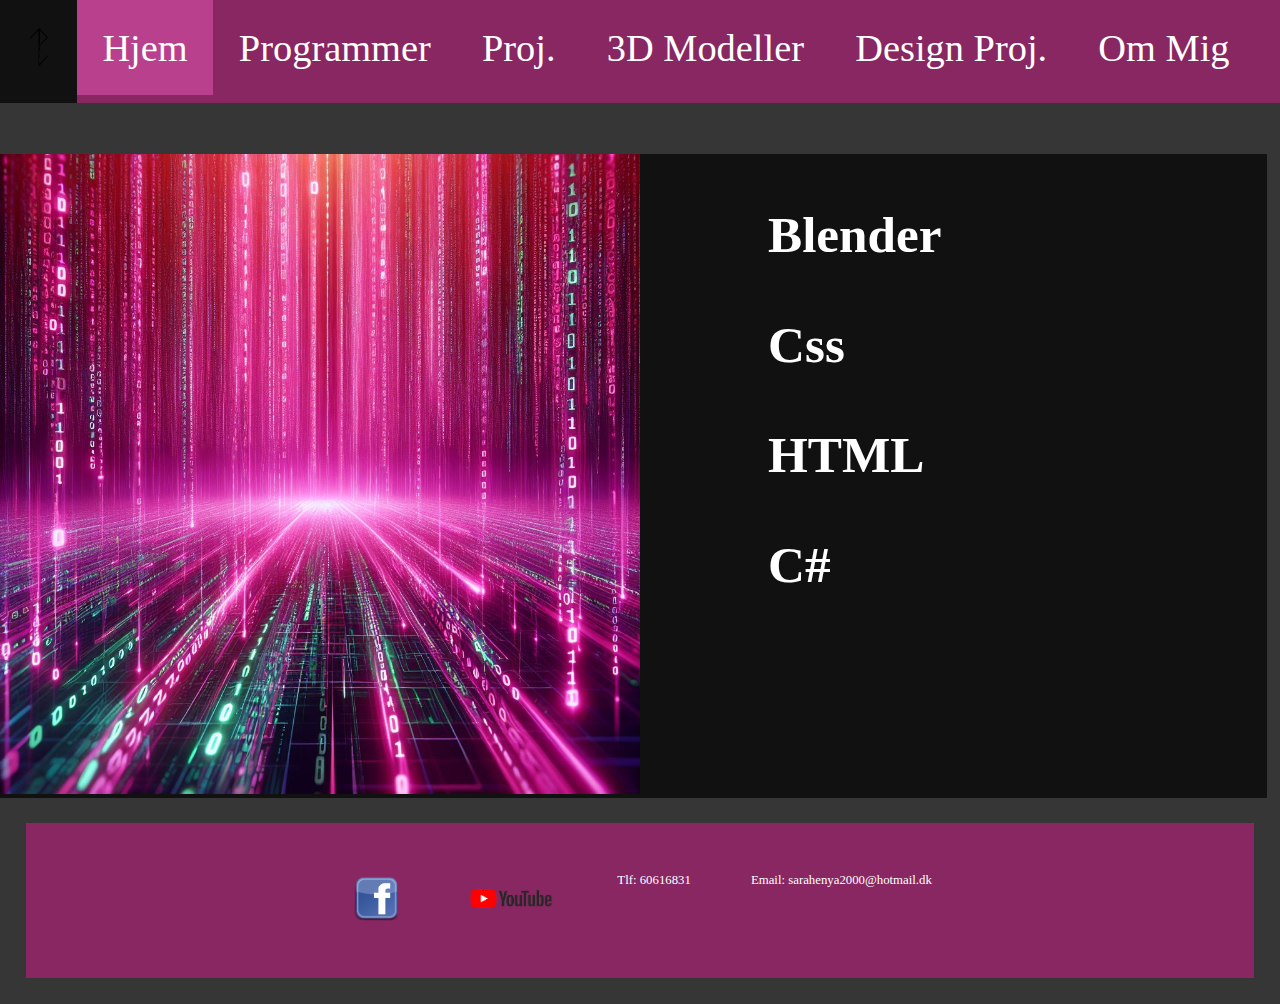
<file: index.html>
<!DOCTYPE html>
<html lang="da">
<head>
    <meta charset="UTF-8">
    <meta name="robots" content="noindex,nofollow">
    <meta name="viewport" content="width=device-width, initial-scale=1.0">
    <title>Hjem</title>
    <link rel="stylesheet" href="style.css">
    <!-- Hotjar Tracking Code for https://www.zenia-productions.dk/ -->
    <script>
        (function(h,o,t,j,a,r){
            h.hj=h.hj||function(){(h.hj.q=h.hj.q||[]).push(arguments)};
            h._hjSettings={hjid:3878439,hjsv:6};
            a=o.getElementsByTagName('head')[0];
            r=o.createElement('script');r.async=1;
            r.src=t+h._hjSettings.hjid+j+h._hjSettings.hjsv;
            a.appendChild(r);
        })(window,document,'https://static.hotjar.com/c/hotjar-','.js?sv=');
    </script>
</head>
<body>

<!-- Navigations bar -->
<!-- active viser den side du er på -->
<!-- hidden bruges til at skjule menu på tlf -->
<nav>
    <ul>
        <li><a href="index.html"> <img src="images/logoSORT3.png" alt="logo"></a></li>
        <li><a class="active" href="index.html">Hjem</a> </li>
        <li><a href="programs.html">Programmer</a> </li>
        <li><a href="projects.html">Proj.</a> </li>
        <li><a href="3Dmodels.html">3D Modeller</a> </li>
        <li><a href="Designs.html">Design Proj.</a> </li>
        <li><a href="about.html">Om Mig</a> </li>
    </ul>
</nav>


<div class="frontpage">
    <div><img src="images/binary2.jpg" alt="binary in pink, matrix style"></div>
    <div><h3>Blender</h3><h3>Css</h3><h3>HTML</h3><h3>C#</h3></div>
</div>



<footer>
    <div class="footerClass">
        <div><a href="index.html"> <img src="images/facebookLogo.png" alt="facebook"></a>  </div>
        <div><a href="index.html"> <img src="images/youtubeLogo.webp" alt="youtube"></a></div>
        <div>Tlf: 60616831</div>
        <div>Email: sarahenya2000@hotmail.dk</div>
    </div>
</footer>
</body>


</html>
</file>
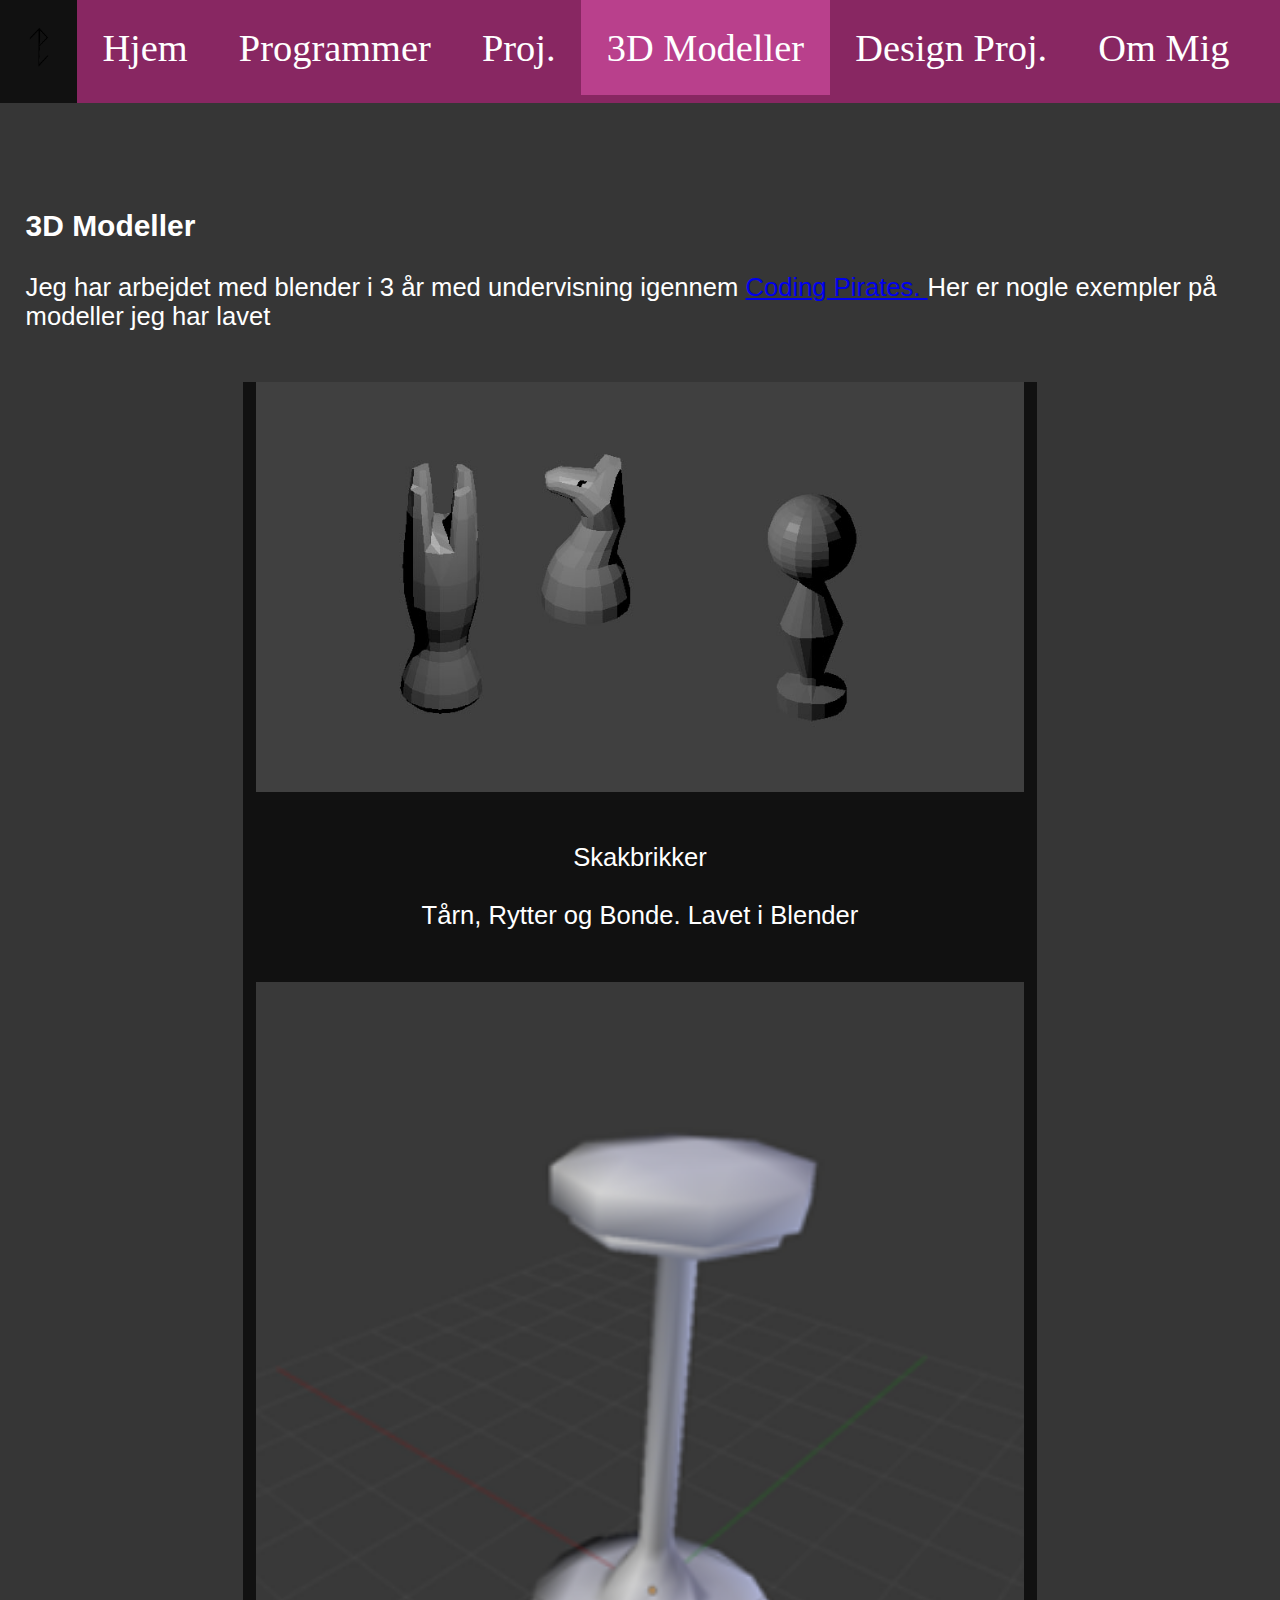
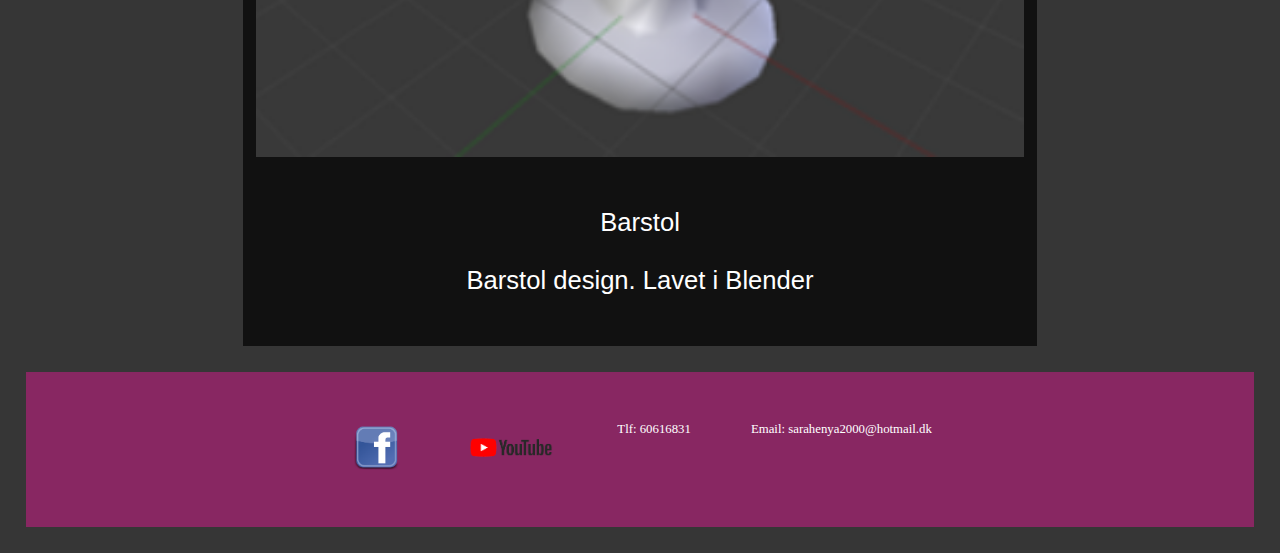
<file: 3Dmodels.html>
<!DOCTYPE html>
<html lang="en">
<head>
    <meta charset="UTF-8">
    <title>3D Modeller</title>    <meta name="robots" content="noindex,nofollow">
    <meta name="viewport" content="width=device-width, initial-scale=1.0">
    <link rel="stylesheet" href="style.css">
    <!-- Hotjar Tracking Code for https://www.zenia-productions.dk/ -->
    <script>
        (function(h,o,t,j,a,r){
            h.hj=h.hj||function(){(h.hj.q=h.hj.q||[]).push(arguments)};
            h._hjSettings={hjid:3878439,hjsv:6};
            a=o.getElementsByTagName('head')[0];
            r=o.createElement('script');r.async=1;
            r.src=t+h._hjSettings.hjid+j+h._hjSettings.hjsv;
            a.appendChild(r);
        })(window,document,'https://static.hotjar.com/c/hotjar-','.js?sv=');
    </script>
</head>
<body>
<!-- Navigations bar -->
<!-- active viser den side du er på -->
<!-- hidden bruges til at skjule menu på tlf -->
<nav>
    <ul>
        <li><a href="index.html"> <img src="images/logoSORT3.png" alt="logo"></a></li>
        <li><a href="index.html">Hjem</a> </li>
        <li><a href="programs.html">Programmer</a> </li>
        <li><a href="projects.html">Proj.</a> </li>
        <li><a class="active" href="3Dmodels.html">3D Modeller</a> </li>
        <li><a href="Designs.html">Design Proj.</a> </li>
        <li><a href="about.html">Om Mig</a> </li>
    </ul>
</nav>

<div class="text">
    <h3>3D Modeller</h3>
<p>Jeg har arbejdet med blender i 3 år med undervisning igennem <a href="https://codingpirates.dk"> Coding Pirates. </a> Her er nogle exempler på modeller jeg har lavet </p>
</div>

<div class="model">
    <img src="images/skakbrikker.sarah.jpg" alt="3d model af 3 skakbrikker">
    <div class="text">
        <p>Skakbrikker <br> <br>
        Tårn, Rytter og Bonde. Lavet i Blender
        </p>
    </div>
</div>

<div class="model">
    <img src="images/3dStol.png" alt="3d model af barstol">
    <div class="text">
        <p>Barstol <br> <br>
            Barstol design. Lavet i Blender
        </p>
    </div>
</div>

<footer>
    <div class="footerClass">
        <div><a href="index.html"> <img src="images/facebookLogo.png" alt="facebook"></a>  </div>
        <div><a href="index.html"> <img src="images/youtubeLogo.webp" alt="youtube"></a></div>
        <div>Tlf: 60616831</div>
        <div>Email: sarahenya2000@hotmail.dk</div>
    </div>
</footer>
</body>
</html>
</file>
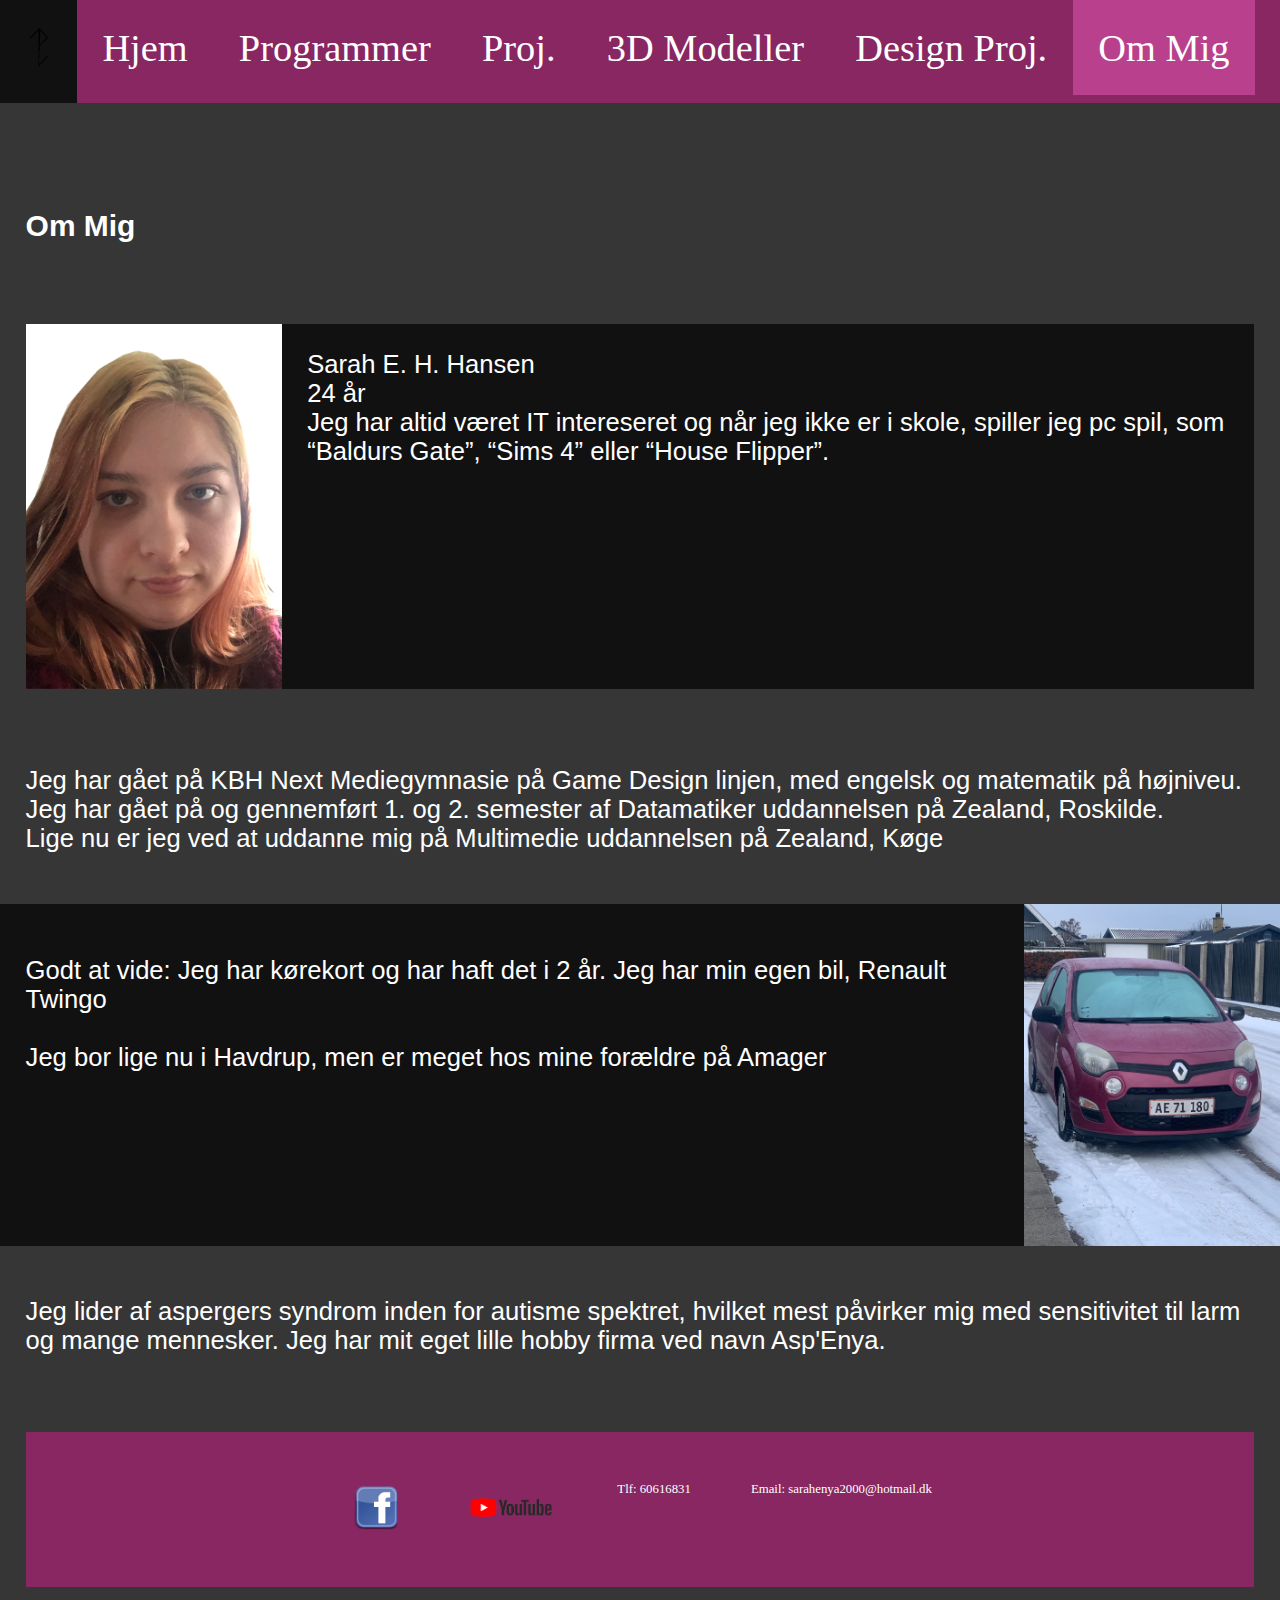
<file: about.html>
<!DOCTYPE html>
<html lang="en">
<head>
    <meta charset="UTF-8">
    <title>Om Mig</title>
    <meta name="robots" content="noindex,nofollow">
    <meta name="viewport" content="width=device-width, initial-scale=1.0">
    <link rel="stylesheet" href="style.css">
    <!-- Hotjar Tracking Code for https://www.zenia-productions.dk/ -->
    <script>
        (function(h,o,t,j,a,r){
            h.hj=h.hj||function(){(h.hj.q=h.hj.q||[]).push(arguments)};
            h._hjSettings={hjid:3878439,hjsv:6};
            a=o.getElementsByTagName('head')[0];
            r=o.createElement('script');r.async=1;
            r.src=t+h._hjSettings.hjid+j+h._hjSettings.hjsv;
            a.appendChild(r);
        })(window,document,'https://static.hotjar.com/c/hotjar-','.js?sv=');
    </script>
</head>
<body>
<!-- Navigations bar -->
<!-- active viser den side du er på -->
<!-- hidden bruges til at skjule menu på tlf -->
<nav>
    <ul>
        <li><a href="index.html"> <img src="images/logoSORT3.png" alt="logo"></a></li>
        <li><a href="index.html">Hjem</a> </li>
        <li><a href="programs.html">Programmer</a> </li>
        <li><a href="projects.html">Proj.</a> </li>
        <li><a href="3Dmodels.html">3D Modeller</a> </li>
        <li><a href="Designs.html">Design Proj.</a> </li>
        <li><a class="active" href="about.html">Om Mig</a> </li>
    </ul>
</nav>
<div class="text">
    <h3>Om Mig</h3>
</div>
<div class="text">
    <div class="profile">
        <img src="images/profilePic.png" alt="billede af Sarah">
        <p>Sarah E. H. Hansen <br> 24 år <br> Jeg har altid været IT intereseret og
        når jeg ikke er i skole, spiller jeg pc spil, som “Baldurs Gate”, “Sims 4” eller “House Flipper”. </p>
    </div>
</div>
<div class="text">
    <p>Jeg har gået på KBH Next Mediegymnasie på Game Design linjen,
    med engelsk og matematik på højniveu.<br>
    Jeg har gået på og gennemført 1. og 2. semester af Datamatiker uddannelsen på Zealand, Roskilde.<br>
    Lige nu er jeg ved at uddanne mig på Multimedie uddannelsen på Zealand, Køge</p>
</div>

<div class="car">
    <div class="text">
        <p>Godt at vide:
            Jeg har kørekort og har haft det i 2 år. Jeg har min egen bil, Renault Twingo<br> <br>
            Jeg bor lige nu i Havdrup, men er meget hos mine forældre på Amager
        </p>
    </div>
    <img src="images/bil.jpg" alt="bil, lilla Renault Twingo">
</div>

<div class="text">
    <p>Jeg lider af aspergers syndrom inden for autisme spektret,
    hvilket mest påvirker mig med sensitivitet til larm og mange mennesker.
    Jeg har mit eget lille hobby firma ved navn Asp'Enya.</p>
</div>

<footer>
    <div class="footerClass">
        <div><a href="index.html"> <img src="images/facebookLogo.png" alt="facebook"></a>  </div>
        <div><a href="index.html"> <img src="images/youtubeLogo.webp" alt="youtube"></a></div>
        <div>Tlf: 60616831</div>
        <div>Email: sarahenya2000@hotmail.dk</div>
    </div>
</footer>
</body>
</html>
</file>
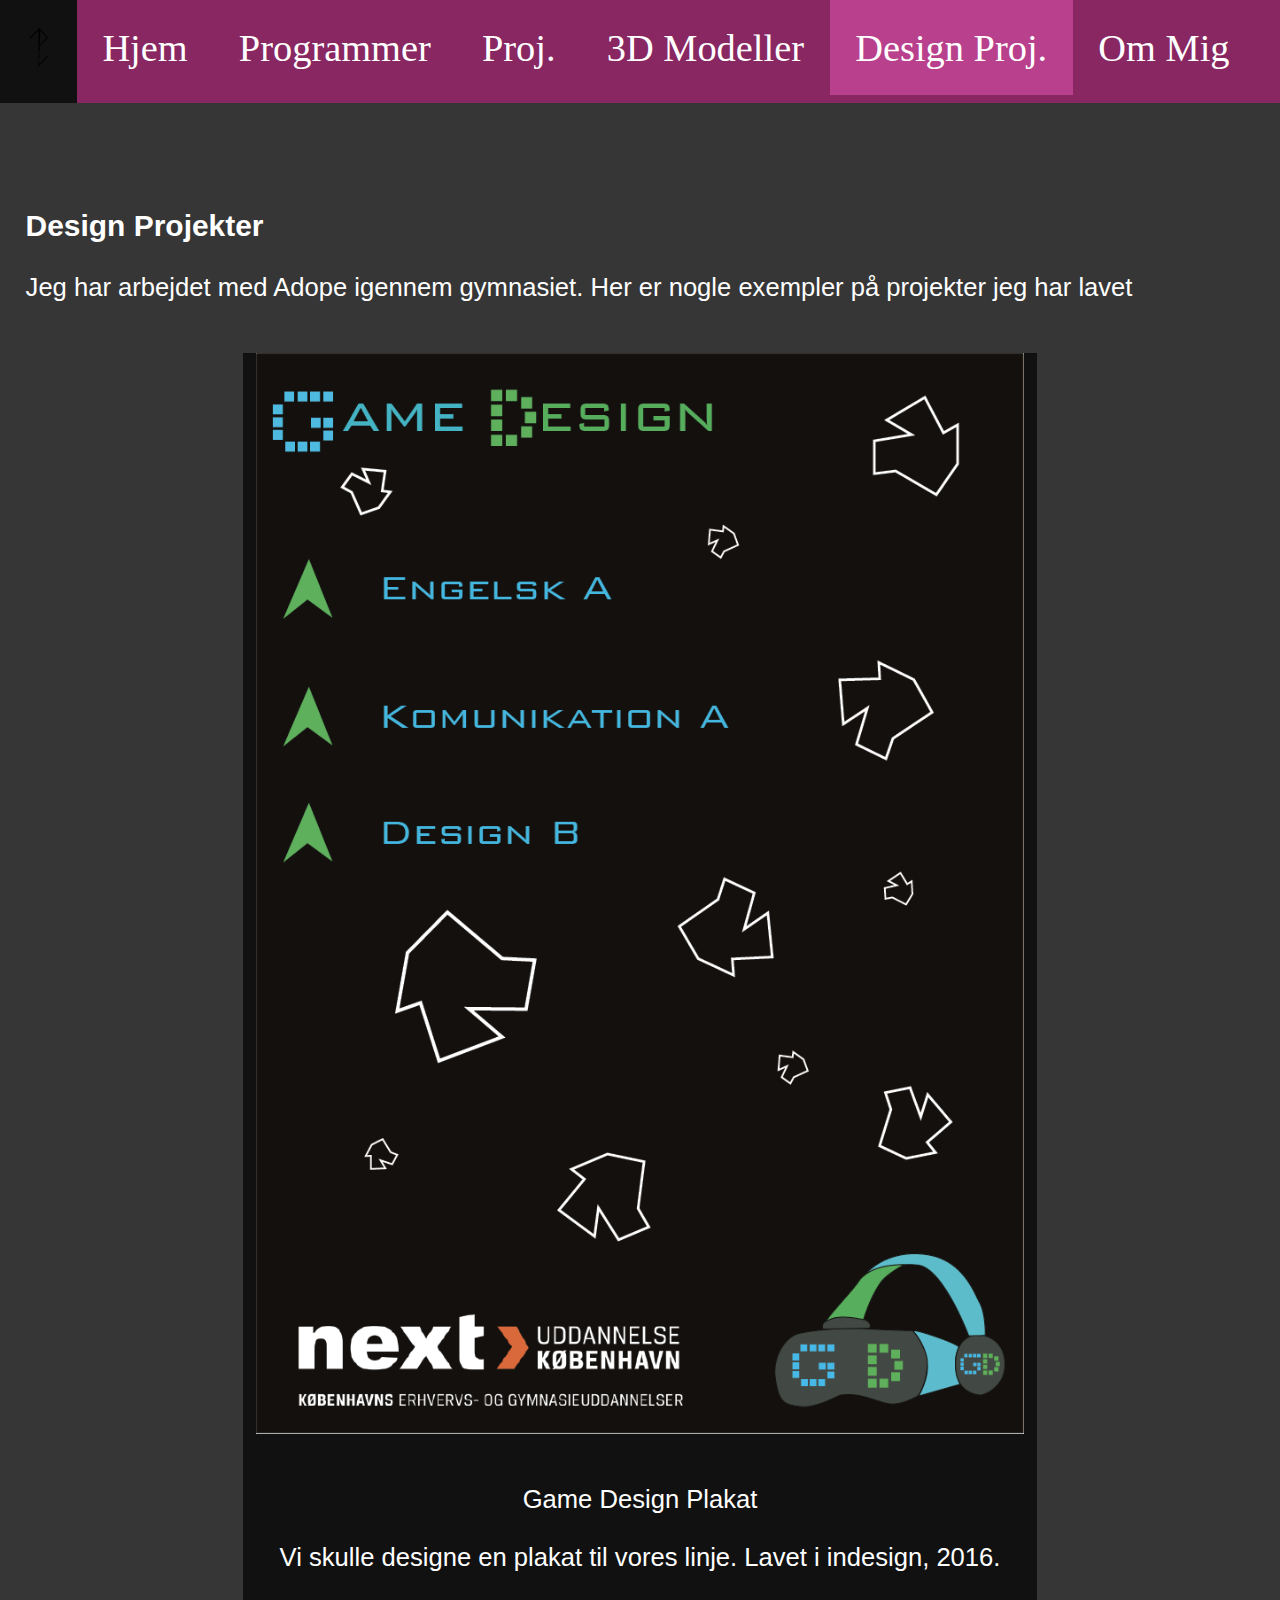
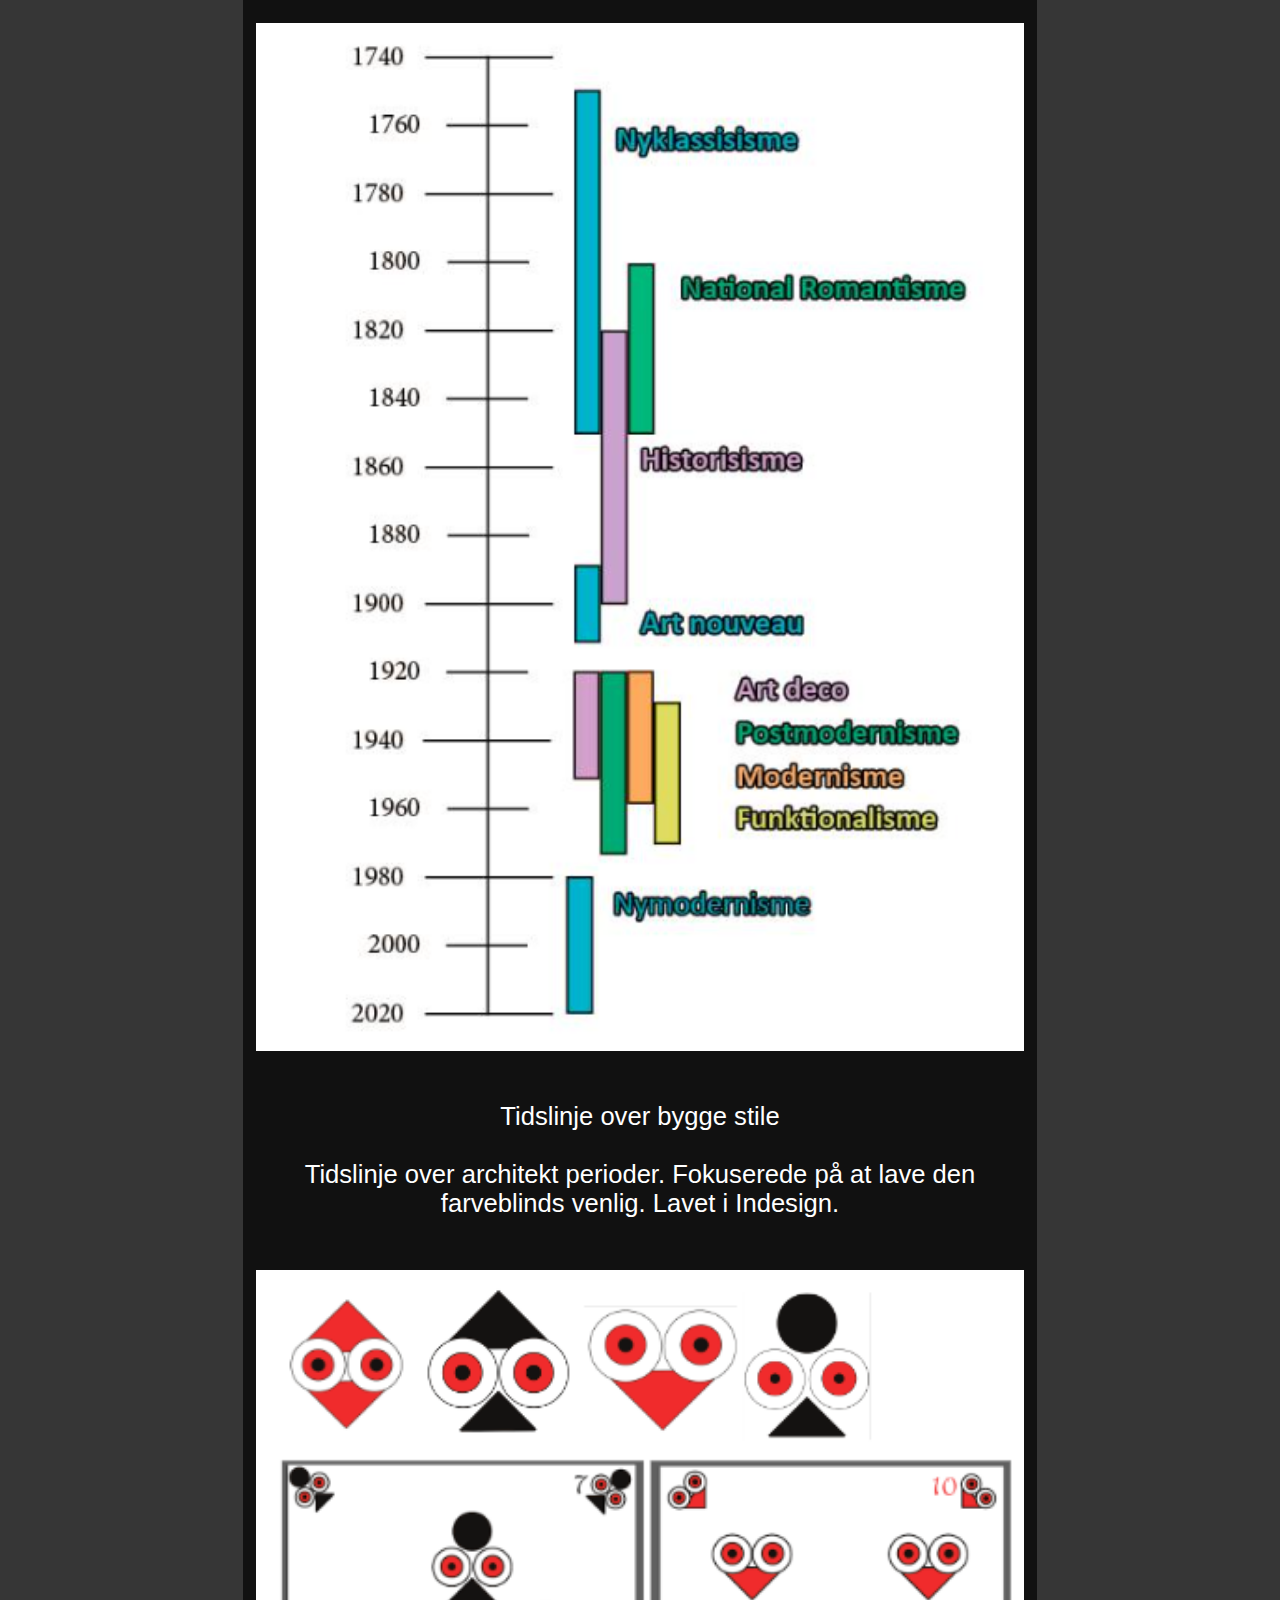
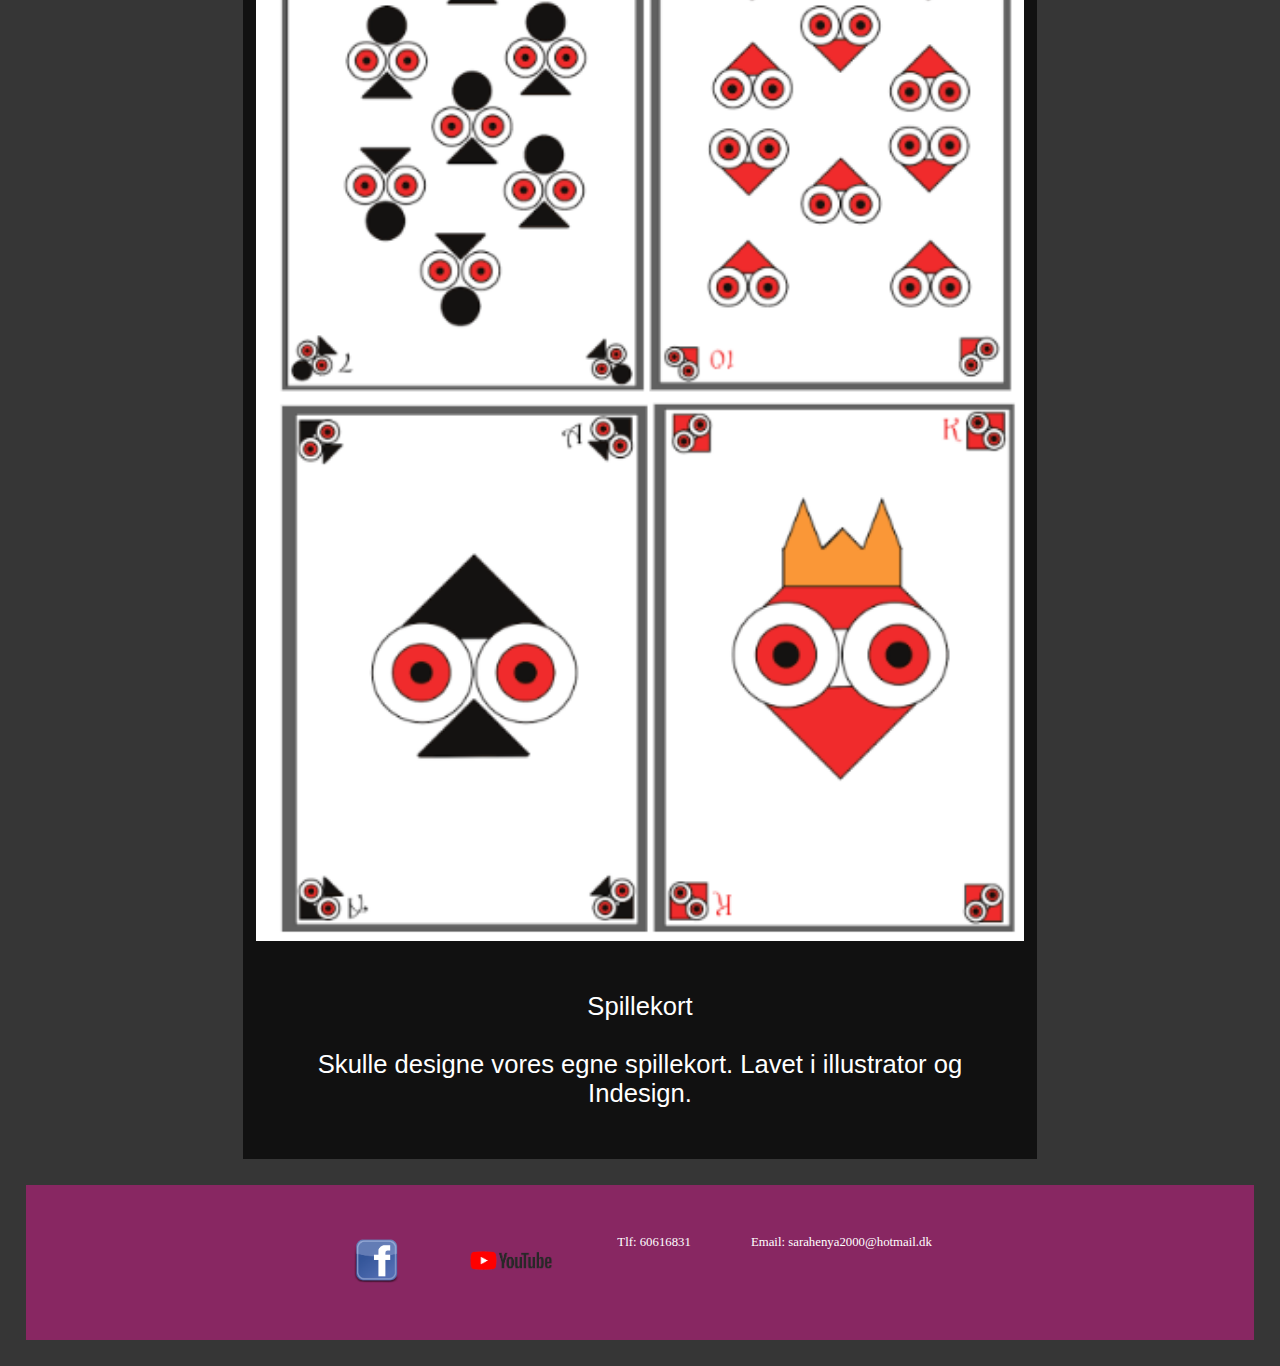
<file: Designs.html>
<!DOCTYPE html>
<html lang="en">
<head>
    <meta charset="UTF-8">
    <title>Design Projekter</title>    <meta name="robots" content="noindex,nofollow">
    <meta name="viewport" content="width=device-width, initial-scale=1.0">
    <link rel="stylesheet" href="style.css">
</head>
<body>
<!-- Navigations bar -->
<!-- active viser den side du er på -->
<!-- hidden bruges til at skjule menu på tlf -->
<nav>
    <ul>
        <li><a href="index.html"> <img src="images/logoSORT3.png" alt="logo"></a></li>
        <li><a href="index.html">Hjem</a> </li>
        <li><a href="programs.html">Programmer</a> </li>
        <li><a href="projects.html">Proj.</a> </li>
        <li><a href="3Dmodels.html">3D Modeller</a> </li>
        <li><a class="active" href="Designs.html">Design Proj.</a> </li>
        <li><a href="about.html">Om Mig</a> </li>
        <!-- Hotjar Tracking Code for https://www.zenia-productions.dk/ -->
        <script>
            (function(h,o,t,j,a,r){
                h.hj=h.hj||function(){(h.hj.q=h.hj.q||[]).push(arguments)};
                h._hjSettings={hjid:3878439,hjsv:6};
                a=o.getElementsByTagName('head')[0];
                r=o.createElement('script');r.async=1;
                r.src=t+h._hjSettings.hjid+j+h._hjSettings.hjsv;
                a.appendChild(r);
            })(window,document,'https://static.hotjar.com/c/hotjar-','.js?sv=');
        </script>
    </ul>
</nav>

<div class="text">
    <h3>Design Projekter</h3>
<p>Jeg har arbejdet med Adope igennem gymnasiet. Her er nogle exempler på projekter jeg har lavet </p>
</div>

<div class="model">
    <img src="images/GD-Plakat.png" alt="sort plakat med Game Design som titel">
    <div class="text">
        <p>Game Design Plakat <br> <br>
        Vi skulle designe en plakat til vores linje. Lavet i indesign, 2016.
        </p>
    </div>
</div>

<div class="model">
    <img src="images/Tidslinje.png" alt="Lodret tidslinje med byggestils perioder">
    <div class="text">
        <p>Tidslinje over bygge stile <br> <br>
            Tidslinje over architekt perioder. Fokuserede på at lave den farveblinds venlig. Lavet i Indesign.
        </p>
    </div>
</div>

<div class="model">
    <img src="images/SpilleKort.png" alt="spillekort eget design, nr 7, nr 10, Es og Konge">
    <div class="text">
        <p>Spillekort <br> <br>
            Skulle designe vores egne spillekort. Lavet i illustrator og Indesign.
        </p>
    </div>
</div>

<footer>
    <div class="footerClass">
        <div><a href="index.html"> <img src="images/facebookLogo.png" alt="facebook"></a>  </div>
        <div><a href="index.html"> <img src="images/youtubeLogo.webp" alt="youtube"></a></div>
        <div>Tlf: 60616831</div>
        <div>Email: sarahenya2000@hotmail.dk</div>
    </div>
</footer>
</body>
</html>
</file>
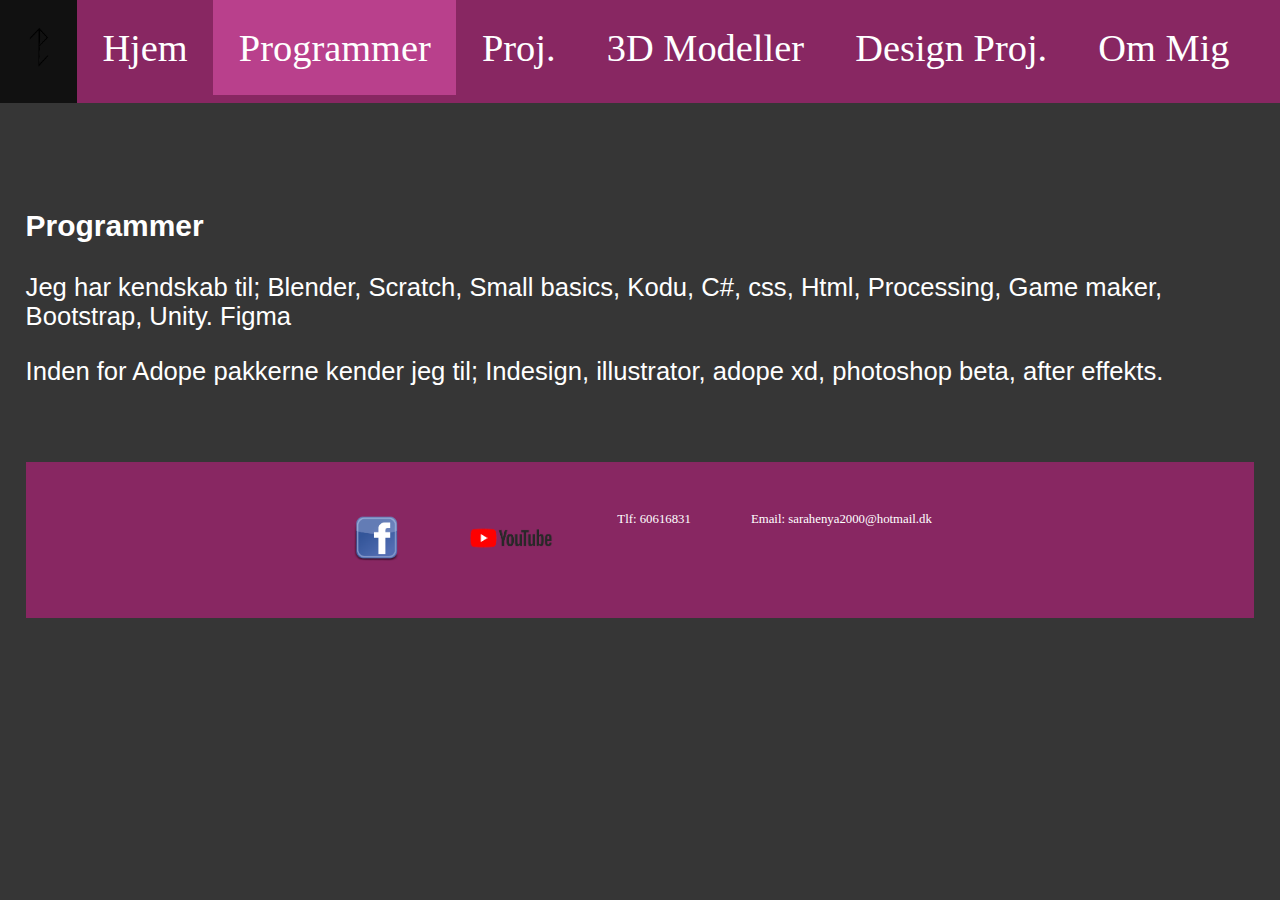
<file: programs.html>
<!DOCTYPE html>
<html lang="en">
<head>
    <meta charset="UTF-8">
    <title>Programmer</title>
    <meta name="robots" content="noindex,nofollow">
    <meta name="viewport" content="width=device-width, initial-scale=1.0">
    <link rel="stylesheet" href="style.css">
    <!-- Hotjar Tracking Code for https://www.zenia-productions.dk/ -->
    <script>
        (function(h,o,t,j,a,r){
            h.hj=h.hj||function(){(h.hj.q=h.hj.q||[]).push(arguments)};
            h._hjSettings={hjid:3878439,hjsv:6};
            a=o.getElementsByTagName('head')[0];
            r=o.createElement('script');r.async=1;
            r.src=t+h._hjSettings.hjid+j+h._hjSettings.hjsv;
            a.appendChild(r);
        })(window,document,'https://static.hotjar.com/c/hotjar-','.js?sv=');
    </script>
</head>
<body>
<!-- Navigations bar -->
<!-- active viser den side du er på -->
<!-- hidden bruges til at skjule menu på tlf -->
<nav>
    <ul>
        <li><a href="index.html"> <img src="images/logoSORT3.png" alt="logo"></a></li>
        <li><a href="index.html">Hjem</a> </li>
        <li><a class="active" href="programs.html">Programmer</a> </li>
        <li><a href="projects.html">Proj.</a> </li>
        <li><a href="3Dmodels.html">3D Modeller</a> </li>
        <li><a href="Designs.html">Design Proj.</a> </li>
        <li><a href="about.html">Om Mig</a> </li>
    </ul>
</nav>
<div class="text">
    <h3>Programmer</h3>
    <p>Jeg har kendskab til; Blender, Scratch, Small basics, Kodu, C#, css, Html, Processing, Game maker, Bootstrap, Unity. Figma </p>
    <p>Inden for Adope pakkerne kender jeg til; Indesign, illustrator, adope xd, photoshop beta, after effekts. </p>
</div>
<footer>
    <div class="footerClass">
        <div><a href="index.html"> <img src="images/facebookLogo.png" alt="facebook"></a>  </div>
        <div><a href="index.html"> <img src="images/youtubeLogo.webp" alt="youtube"></a></div>
        <div>Tlf: 60616831</div>
        <div>Email: sarahenya2000@hotmail.dk</div>
    </div>
</footer>
</body>

</html>
</file>
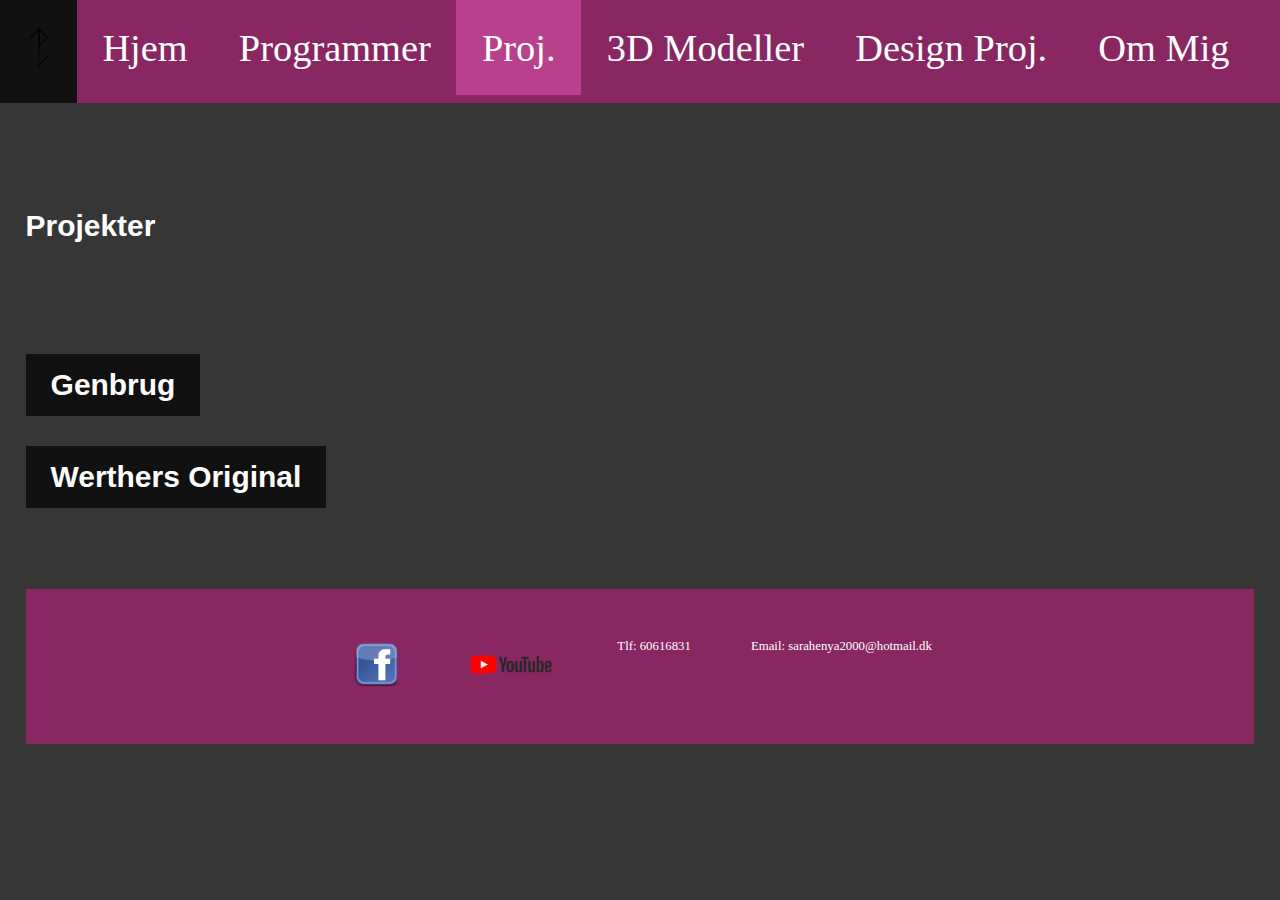
<file: projects.html>
<!DOCTYPE html>
<html lang="en">
<head>
    <meta charset="UTF-8">
    <title>Projekter</title>
    <meta name="robots" content="noindex,nofollow">
    <meta name="viewport" content="width=device-width, initial-scale=1.0">
    <link rel="stylesheet" href="style.css">
    <!-- Hotjar Tracking Code for https://www.zenia-productions.dk/ -->
    <script>
        (function(h,o,t,j,a,r){
            h.hj=h.hj||function(){(h.hj.q=h.hj.q||[]).push(arguments)};
            h._hjSettings={hjid:3878439,hjsv:6};
            a=o.getElementsByTagName('head')[0];
            r=o.createElement('script');r.async=1;
            r.src=t+h._hjSettings.hjid+j+h._hjSettings.hjsv;
            a.appendChild(r);
        })(window,document,'https://static.hotjar.com/c/hotjar-','.js?sv=');
    </script>
</head>
<body>
<!-- Navigations bar -->
<!-- active viser den side du er på -->
<!-- hidden bruges til at skjule menu på tlf -->
<nav>
    <ul>
        <li><a href="index.html"> <img src="images/logoSORT3.png" alt="logo"></a></li>
        <li><a href="index.html">Hjem</a> </li>
        <li><a href="programs.html">Programmer</a> </li>
        <li><a class="active" href="projects.html">Proj.</a> </li>
        <li><a href="3Dmodels.html">3D Modeller</a> </li>
        <li><a href="Designs.html">Design Proj.</a> </li>
        <li><a href="about.html">Om Mig</a> </li>
    </ul>
</nav>

<div class="text">
    <h3>Projekter</h3>
</div>

<!-- Links til andre projekter. Åbnes i ny fane -->
<div class="text">
<h3><a href="http://zenia-productions.dk/Genbrug/" target="_blank"> Genbrug</a></h3>
<h3><a href="http://zenia-productions.dk/kanelKode/" target="_blank"> Werthers Original</a></h3>
</div>


<footer>
    <div class="footerClass">
        <div><a href="index.html"> <img src="images/facebookLogo.png" alt="facebook"></a>  </div>
        <div><a href="index.html"> <img src="images/youtubeLogo.webp" alt="youtube"></a></div>
        <div>Tlf: 60616831</div>
        <div>Email: sarahenya2000@hotmail.dk</div>
    </div>
</footer>
</body>

</html>
</file>
<file: style.css>
body{
    background-color: #363636;
    margin: 0;
    margin-top: 12vw;
}
ul {
    list-style-type: none;
    margin: 0;
    padding: 0;
    text-align: center;
    overflow: hidden;
    background-color: #882762;
    position: fixed;
    top: 0;
    width: 100%;
}
li {
    float: left;
}

/*Links i navigationsbaren*/
li a {
    display: block;
    padding: 2vw;
    text-align: center;
    color: #ffffff;
    font-size: 3vw;
    text-decoration: none;

}

/*Effekt når man hover(hviler) over en knap*/
li a:hover:not(.active){
    background-color: #111;
}

/*Den side man er på*/
.active{
    background-color: #b9408c;
}
/*logoet*/
li a img {
    width: 2vw;
}
/*Projekt links. Lavet så det ligner knapper*/
h3 a:link, h3 a:visited{
    color: #ffffff;
    background-color: #111111;
    padding: 14px 25px;
    text-align: center;
    text-decoration: none;
    display: inline-block;

}

/*Highlight knap når man hviler på den*/
h3 a:hover, h3 a:active {
    background-color: #b9408c;
}



 /*Ændre udseenet til tlf version*/
@media screen and (max-width: 600px){
    ul li {float: none;}

}



/*Text på forsiden*/
.frontpage > div{
    color: #ffffff;
    background: #111111;
    }


/*layout og billede på forside*/
.frontpage{
    display: flex;
}

.frontpage img{
    height: 50vw;
}

.frontpage h3{
    width: 39vw;
    font-size: 4vw;
    padding-left: 10vw;
}

/*Holder styr på det meste af teksten i programmet.*/
.text{
    padding: 2vw;
    color: #ffffff;
    font-size: 2vw;
    font-family: Arial, Helvetica, sans-serif;

}

/*Layout til profil del på "Om Mig" siden*/
.profile {
    display: flex;
    background-color: #111111;
}

.profile p{
    margin-left: 2vw;
}

.profile img{
    width: 20vw;
}

/*Layout til bil del på "Om Mig" siden*/
.car{
    background-color: #111111;
    display: flex;
    }

.car img{
    width: 20vw;
}

/*Formatere modeller på både 3D og Design proj. siderne*/
.model{
    text-align: center;
    margin-right: 19vw;
    margin-left: 19vw;
    background-color: #111111;
}

.model img{
    display: block;
    margin-left: auto;
    margin-right: auto;
    width: 60vw;
}

/*Tekst i footeren*/
.footerClass > div {
    color: #ffffff;
    text-decoration: none;
    margin: 10px;
    padding: 20px;
    font-size: 1vw;
    text-align: center;

}


.footerClass {
    display: flex;
    padding: 20px;
    text-align: center;
    background: #882762;
    justify-content: center;
}

.footerClass img{
    height: 4vw;
}

footer{
    text-align: center;
    padding: 2vw;
    font-size: 80%;
}
</file>
